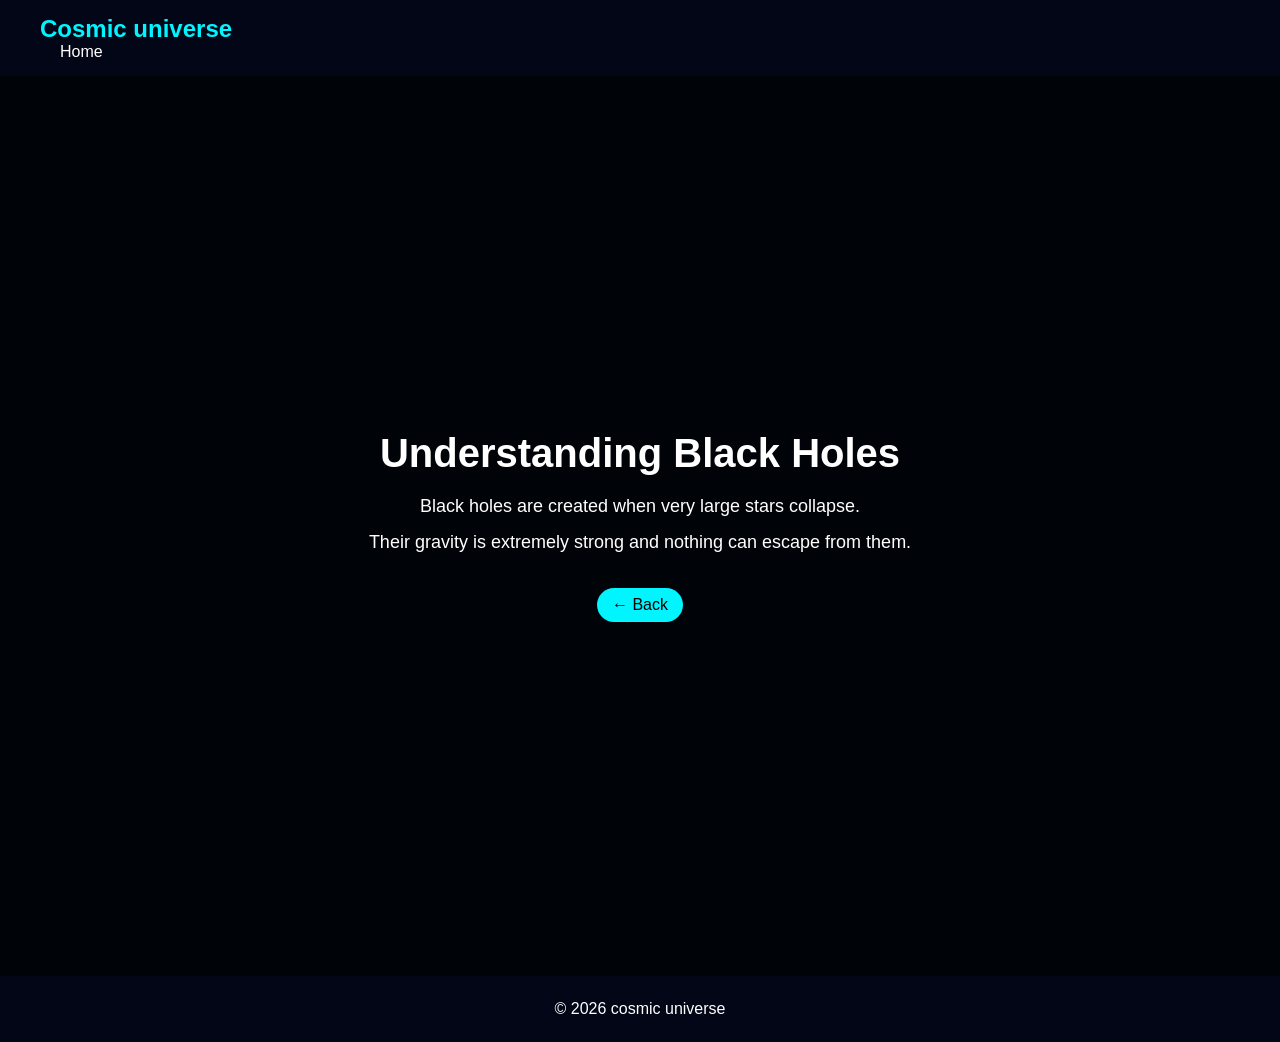
<file: post1.html>
<!DOCTYPE html>
<html>
<head>
  <meta charset="UTF-8">
  <title>Black Holes</title>
  <link rel="stylesheet" href="style.css">
</head>
<body>

<div class="stars"></div>

<header>
  <h2>Cosmic universe</h2>
  <nav>
    <a href="index.html">Home</a>
  </nav>
</header>

<section class="post" style="background-image:url('https://images.unsplash.com/photo-1462331940025-496dfbfc7564');">
  <h1>Understanding Black Holes</h1>
  <p>Black holes are created when very large stars collapse.</p>
  <p>Their gravity is extremely strong and nothing can escape from them.</p>
  <a href="index.html">← Back</a>
</section>

<footer>
  <p>© 2026 cosmic universe</p>
</footer>

</body>
</html>
</file>
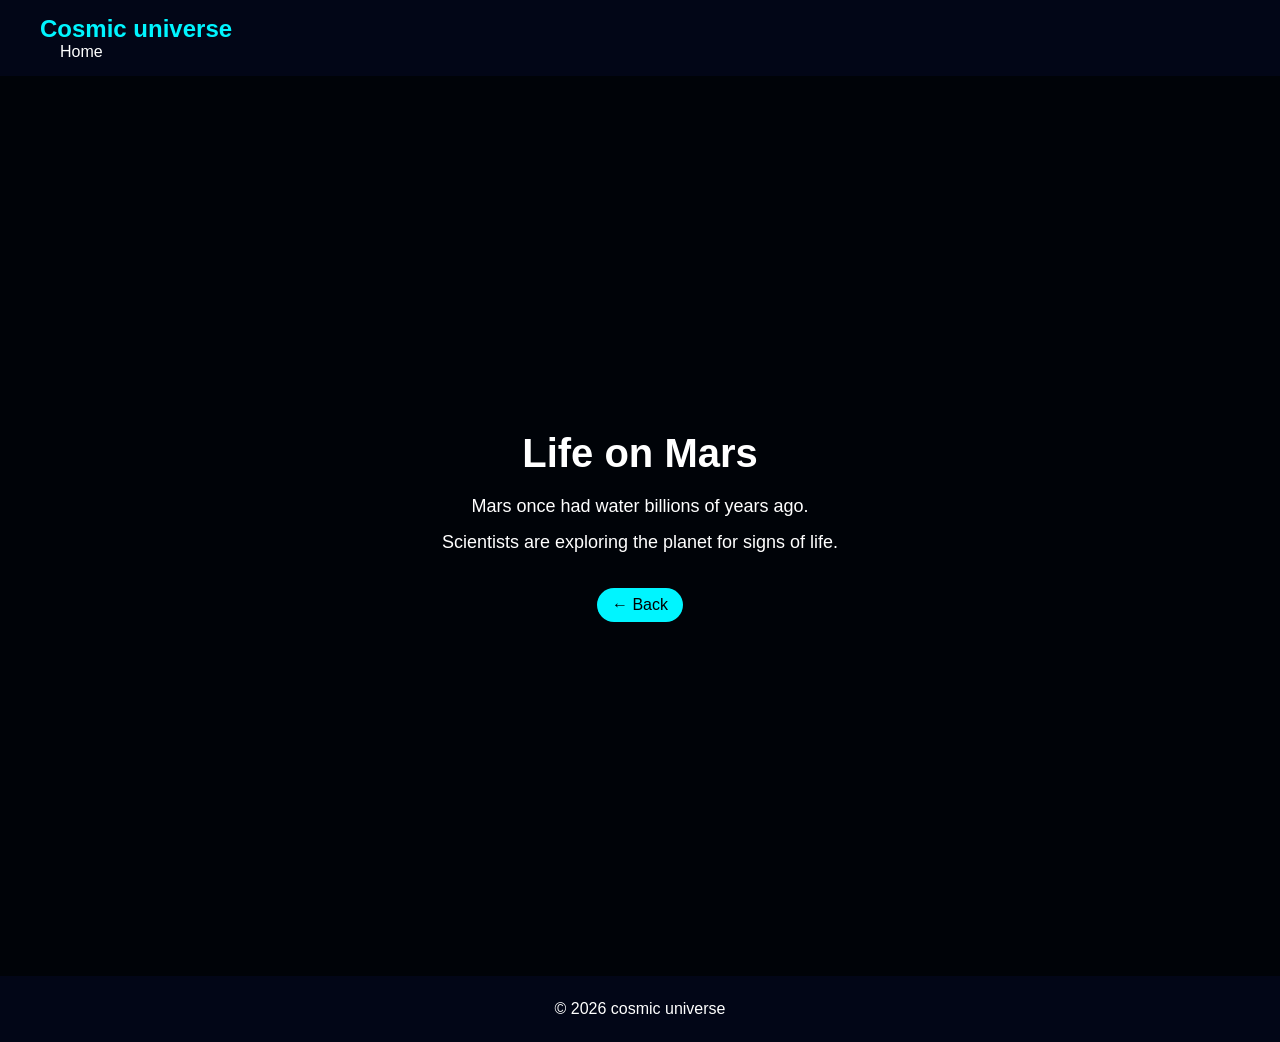
<file: post2.html>
<!DOCTYPE html>
<html>
<head>
  <meta charset="UTF-8">
  <title>Life on Mars</title>
  <link rel="stylesheet" href="style.css">
</head>
<body>

<div class="stars"></div>

<header>
  <h2>Cosmic universe</h2>
  <nav>
    <a href="index.html">Home</a>
  </nav>
</header>

<section class="post" style="background-image:url('https://images.unsplash.com/photo-1580428180121-0c3a1f0c8e0f');">
  <h1>Life on Mars</h1>
  <p>Mars once had water billions of years ago.</p>
  <p>Scientists are exploring the planet for signs of life.</p>
  <a href="index.html">← Back</a>
</section>

<footer>
  <p>© 2026 cosmic universe</p>
</footer>

</body>
</html>
</file>
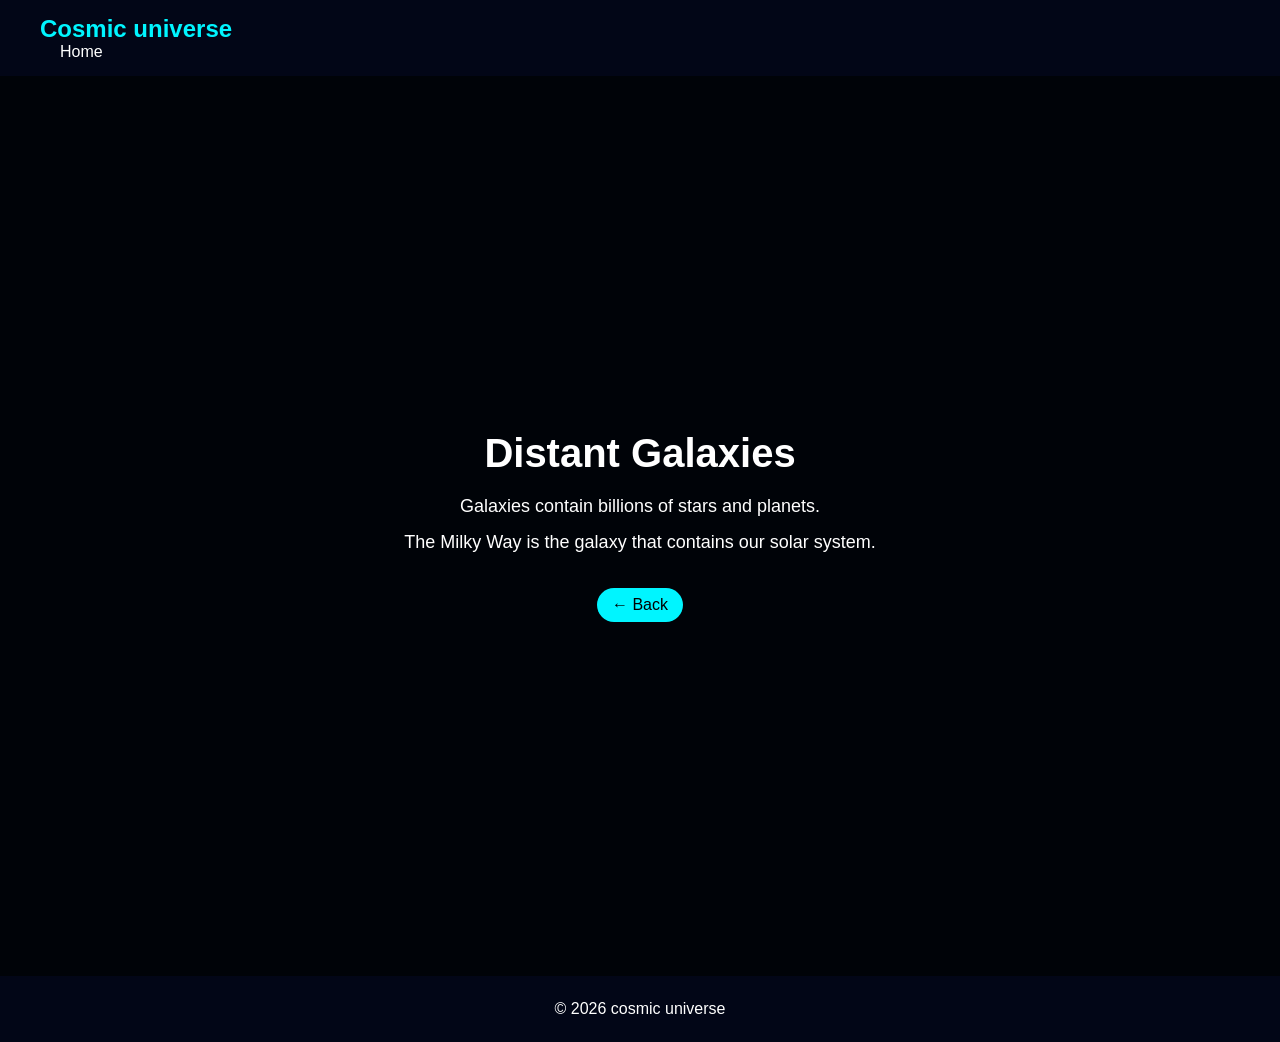
<file: post3.html>
<!DOCTYPE html>
<html>
<head>
  <meta charset="UTF-8">
  <title>Galaxies</title>
  <link rel="stylesheet" href="style.css">
</head>
<body>

<div class="stars"></div>

<header>
  <h2>Cosmic universe</h2>
  <nav>
    <a href="index.html">Home</a>
  </nav>
</header>

<section class="post" style="background-image:url('https://images.unsplash.com/photo-1419242902214-272b3f66ee7a');">
  <h1>Distant Galaxies</h1>
  <p>Galaxies contain billions of stars and planets.</p>
  <p>The Milky Way is the galaxy that contains our solar system.</p>
  <a href="index.html">← Back</a>
</section>

<footer>
  <p>© 2026 cosmic universe</p>
</footer>

</body>
</html>
</file>
<file: style.css>
*{
  margin:0;
  padding:0;
  box-sizing:border-box;
  font-family:Arial, sans-serif;
}

body{
  background:#000814;
  color:white;
  overflow-x:hidden;
}

.stars{
  position:fixed;
  width:100%;
  height:100%;
  background:url("https://www.transparenttextures.com/patterns/stardust.png");
  animation:moveStars 120s linear infinite;
  z-index:-1;
}

@keyframes moveStars{
  from{background-position:0 0;}
  to{background-position:10000px 5000px;}
}
.container{
  width:90%;
  max-width:1100px;
  margin:auto;
}
header{
  background:#020617;
  padding:15px 40px;
}

.nav{
  display:flex;
  justify-content:space-between;
  align-items:center;
  max-width:1200px;
  margin:auto;
}

.logo{
  color:#00f5ff;
  font-size:24px;
}

.nav-links{
  list-style:none;
}

.nav-links li{
  display:inline-block;
}

.nav-links a{
  color:white;
  text-decoration:none;
  margin-left:20px;
}

header h2{
  color:#00f5ff;
}

nav a{
  color:white;
  text-decoration:none;
  margin-left:20px;
}

.hero{
  text-align:center;
  padding:80px 20px;
}

.hero h1{
  font-size:40px;
  margin-bottom:20px;
}

.rotating-planet{
  width:180px;
  height:180px;
  border-radius:50%;
  object-fit:cover;
  animation:rotate 20s linear infinite;
  display:block;
  margin:30px auto;
}

@keyframes rotate{
  from{transform:rotate(0deg);}
  to{transform:rotate(360deg);}
}

.blog{
  display:grid;
  grid-template-columns:repeat(auto-fit,minmax(250px,1fr));
  gap:2rem;
  padding:4rem 2rem;
}

.blog-card{
  background:rgba(255,255,255,0.05);
  padding:30px;
  border-radius:15px;
  text-align:center;
  transition:0.4s;
}

.blog-card:hover{
  transform:translateY(-10px);
  box-shadow:0 0 30px #00f5ff;
}

.read-btn{
  display:inline-block;
  margin-top:15px;
  background:#00f5ff;
  color:black;
  padding:8px 15px;
  text-decoration:none;
  border-radius:20px;
}
.post{
  min-height:100vh;
  display:flex;
  justify-content:center;
  align-items:center;
  flex-direction:column;
  text-align:center;
  padding:40px;
  background-size:cover;
  background-position:center center;
  background-repeat:no-repeat;
  position:relative;
}
.post::before{
  content:"";
  position:absolute;
  width:100%;
  height:100%;
  top:0;
  left:0;
  background:rgba(0,0,0,0.6);
}

.post h1,
.post p,
.post a{
  position:relative;
  z-index:2;
  max-width:800px;
}

.post h1{
  font-size:40px;
  margin-bottom:20px;
}

.post p{
  font-size:18px;
  margin-bottom:15px;
}

.post a{
  margin-top:20px;
  background:#00f5ff;
  color:black;
  padding:8px 15px;
  text-decoration:none;
  border-radius:20px;
}

.blackhole-bg{
  background-image:url("images/blackhole.jpg");
}

.mars-bg{
  background-image:url("https://images.unsplash.com/photo-1580428180121-0c3a1f0c8e0f?auto=format&fit=crop&w=1920&q=80");
}


.galaxy-bg{
  background-image:url("images/galaxy.jpg");
}

footer{
  background:#020617;
  text-align:center;
  padding:1.5rem 0;
}

@media(max-width:768px){
  .hero h1{
    font-size:28px;
  }
}
</file>
